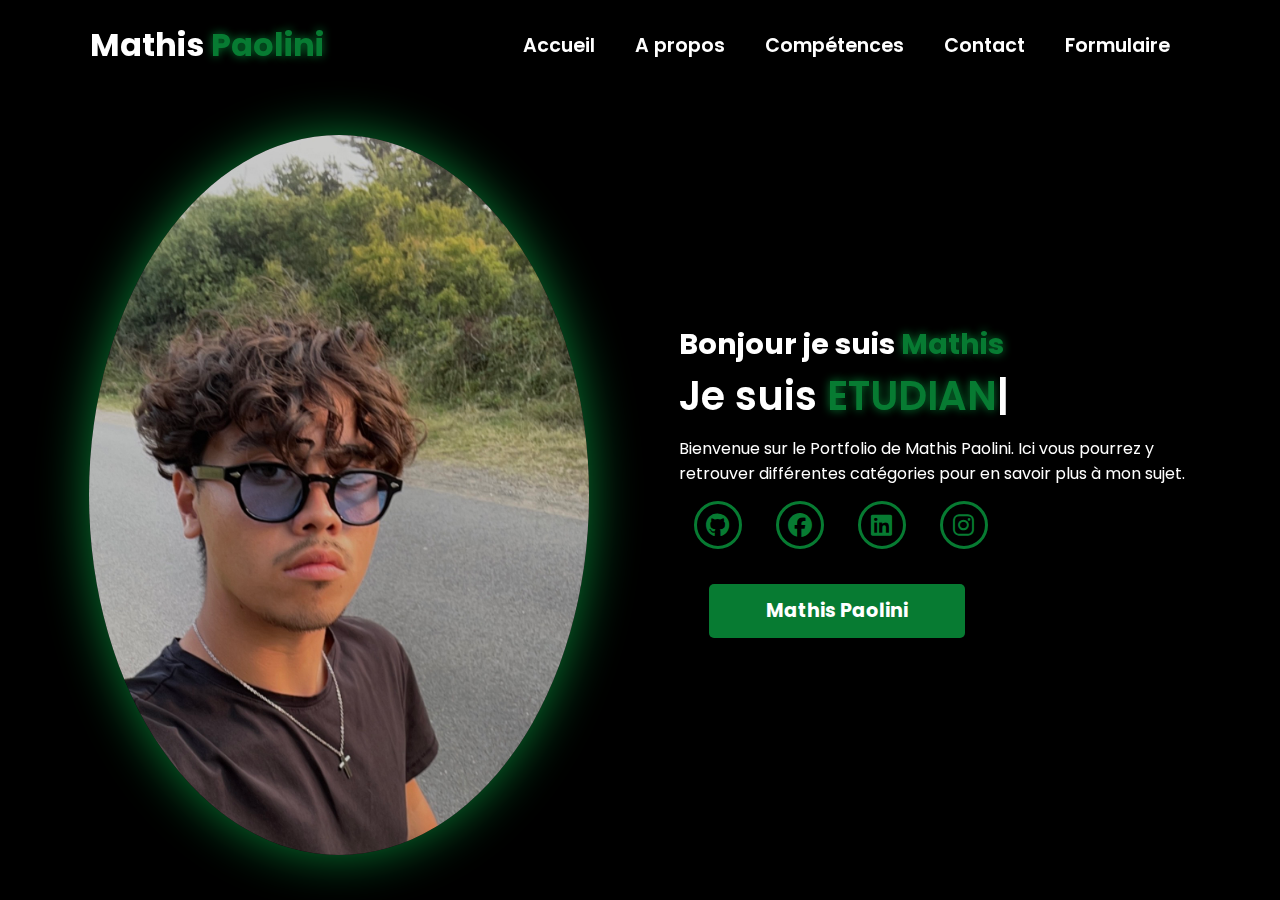
<file: index.html>
<!DOCTYPE html>
<html lang="en">
<head>
    <meta charset="UTF-8">
    <meta name="viewport" content="width=device-width, initial-scale=1.0">
    <link rel="stylesheet" href="https://cdnjs.cloudflare.com/ajax/libs/font-awesome/6.5.1/css/all.min.css">
    <link rel="stylesheet" href="https://unpkg.com/aos@next/dist/aos.css" />
    <link rel="stylesheet" href="style.css">
    <title>Mathis Portfolio</title>
</head>
<body>
    <nav>
        <div class="nav-container">
            <div class="logo" data-aos="zoom-in" data-aos-duration="1500">
                Mathis <span>Paolini</span>
            </div>
            <div class="links">
                <div class="link" data-aos="fade-up" data-aos-duration="1500" data-aos-delay="100"><a href="index.html">Accueil</a></div>
                <div class="link" data-aos="fade-up" data-aos-duration="1500" data-aos-delay="200"><a href="about.html">A propos</a></div>
                <div class="link" data-aos="fade-up" data-aos-duration="1500" data-aos-delay="300"><a href="skills.html">Compétences</a></div>
                <div class="link" data-aos="fade-up" data-aos-duration="1500" data-aos-delay="500"><a href="contact.html">Contact</a></div>
                <div class="link" data-aos="fade-up" data-aos-duration="1500" data-aos-delay="500"><a href="formulaire.html">Formulaire</a></div>
        </div>
        <i class="fa-solid fa-bars hamburg" onclick="hamburg()"></i>
    </div>
        <div class="dropdown">
            <div class="links">
                <a href="index.html">Home</a>
                <a href="about.html">About</a>
                <a href="skills.html">Skills</a>
                <a href="contact.html">Contact</a>
                <i class="fa-solid fa-xmark cancel" onclick="cancel()"></i>
            </div>
        </div>
    </nav>
    <section>
        <div class="main-container">
            <div class="image" data-aos="zoom-out" data-aos-duration="3000">
                <img src="main.jpeg" alt="">
            </div>
            <div class="content">
                <h1 data-aos="fade-left" data-aos-duration="1500" data-aos-delay="700">Bonjour je suis <span>Mathis</span></h1>
                <div class="typewriter" data-aos="fade-right" data-aos-duration="1500" data-aos-delay="900">Je suis <span class="typewriter-text"></span><label for="">|</label></div>
                <p data-aos="flip-down" data-aos-duration="1500" data-aos-delay="1100">Bienvenue sur le Portfolio de Mathis Paolini. Ici vous pourrez y retrouver différentes catégories pour en savoir plus à mon sujet.</p>
                <div class="social-links">
                    <a href="https://github.com/Mathiss07" data-aos="fade-up" data-aos-duration="1500" data-aos-delay="1300"><i class="fa-brands fa-github"></i></a>
                    <a href="https://www.facebook.com/mathis.paolini.90" data-aos="fade-up" data-aos-duration="1500" data-aos-delay="1400"><i class="fa-brands fa-facebook"></i></a>
                    <a href="https://www.linkedin.com/in/mathis-paolini-859a48343/" data-aos="fade-up" data-aos-duration="1500" data-aos-delay="1500"><i class="fa-brands fa-linkedin"></i></a>
                    <a href="https://www.instagram.com/math__pni/?next=%2F" data-aos="fade-up" data-aos-duration="1500" data-aos-delay="1600"><i class="fa-brands fa-instagram"></i></a>
                </div>
                <div class="btn" data-aos="zoom-in" data-aos-duration="1500" data-aos-delay="1800">
                    <button>Mathis Paolini</button>
                </div>
            </div>
        </div>
    </section>
    <script src="https://unpkg.com/aos@next/dist/aos.js"></script>
    <script>
      AOS.init({offset:0});
    </script>
    <script src="script.js"></script>
</body>
</html>
</file>
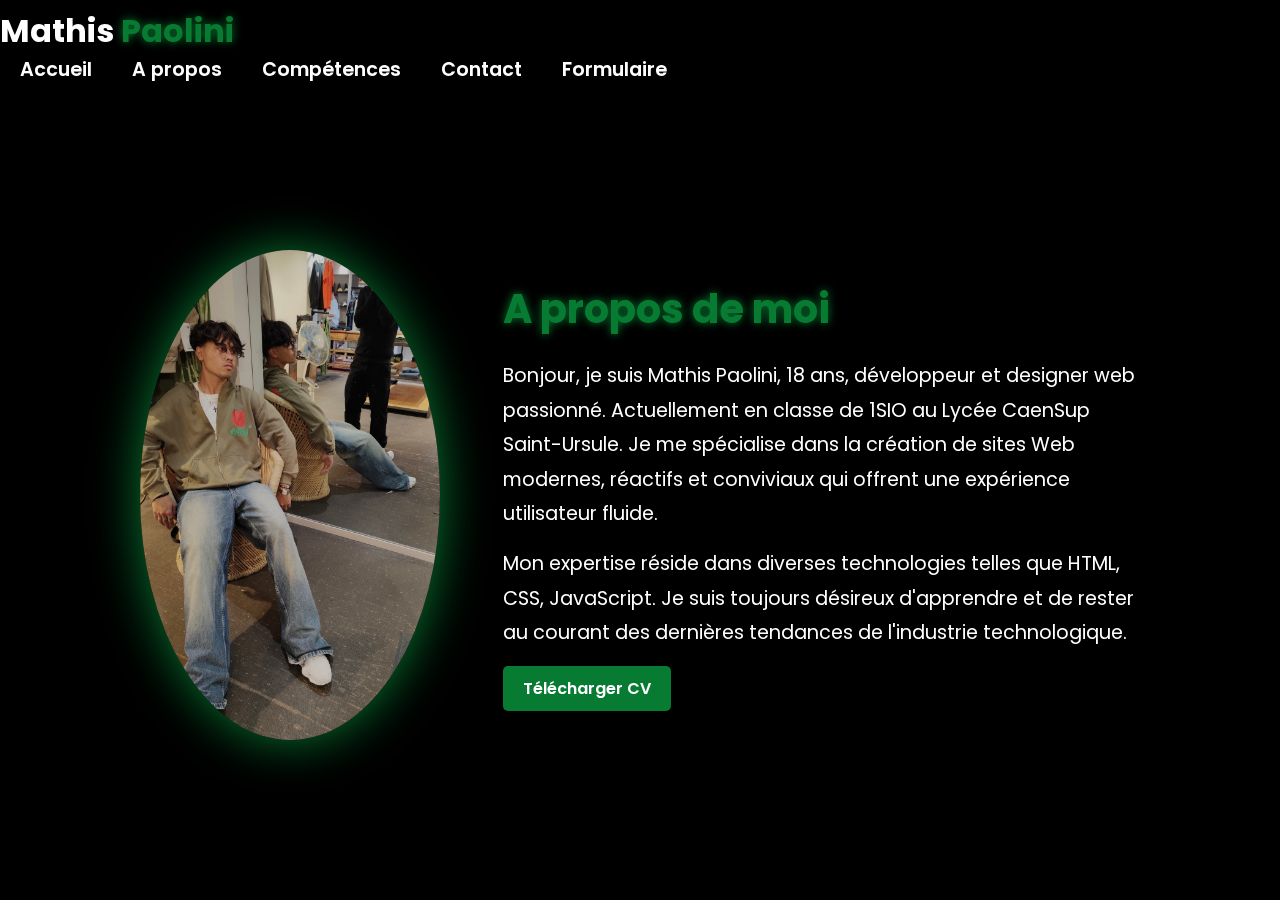
<file: about.html>
<!DOCTYPE html>
<html lang="en">
<head>
    <meta charset="UTF-8">
    <meta name="viewport" content="width=device-width, initial-scale=1.0">
    <link rel="stylesheet" href="https://cdnjs.cloudflare.com/ajax/libs/font-awesome/6.5.1/css/all.min.css">
    <link rel="stylesheet" href="https://unpkg.com/aos@next/dist/aos.css" />
    <link rel="stylesheet" href="about.css">
    <title>About Me</title>
</head>
<body>
    <nav>
        <div class="nav-container">
            <div class="logo" data-aos="zoom-in" data-aos-duration="1500">
                Mathis <span>Paolini</span>
            </div>
            <div class="links">
                <div class="link" data-aos="fade-up" data-aos-duration="1500" data-aos-delay="100"><a href="index.html">Accueil</a></div>
                <div class="link" data-aos="fade-up" data-aos-duration="1500" data-aos-delay="200"><a href="about.html">A propos</a></div>
                <div class="link" data-aos="fade-up" data-aos-duration="1500" data-aos-delay="300"><a href="skills.html">Compétences</a></div>
                <div class="link" data-aos="fade-up" data-aos-duration="1500" data-aos-delay="500"><a href="contact.html">Contact</a></div>
                <div class="link" data-aos="fade-up" data-aos-duration="1500" data-aos-delay="500"><a href="formulaire.html">Formulaire</a></div>
        </div>
    </nav>

    <section class="about-section">
        <div class="about-container">
            <div class="about-image" data-aos="fade-right" data-aos-duration="1500">
                <img src="about.jpeg" alt="About Me">
            </div>
            <div class="about-content" data-aos="fade-left" data-aos-duration="1500">
                <h1>A propos de moi</h1>
                <p>
                    Bonjour, je suis Mathis Paolini, 18 ans, développeur et designer web passionné. 
                    Actuellement en classe de 1SIO au Lycée CaenSup Saint-Ursule.
                    Je me spécialise dans la création de sites Web modernes, réactifs et conviviaux qui offrent une expérience utilisateur fluide.
                </p>
                <p>
                    
Mon expertise réside dans diverses technologies telles que HTML, CSS, JavaScript.
Je suis toujours désireux d'apprendre et de rester au courant des dernières tendances de l'industrie technologique.
                </p>
                <button>Télécharger CV</button>
            </div>
        </div>
    </section>

    <script src="https://unpkg.com/aos@next/dist/aos.js"></script>
    <script>
      AOS.init({offset: 0});
    </script>
    <script src="script.js"></script>
</body>
</html>
</file>
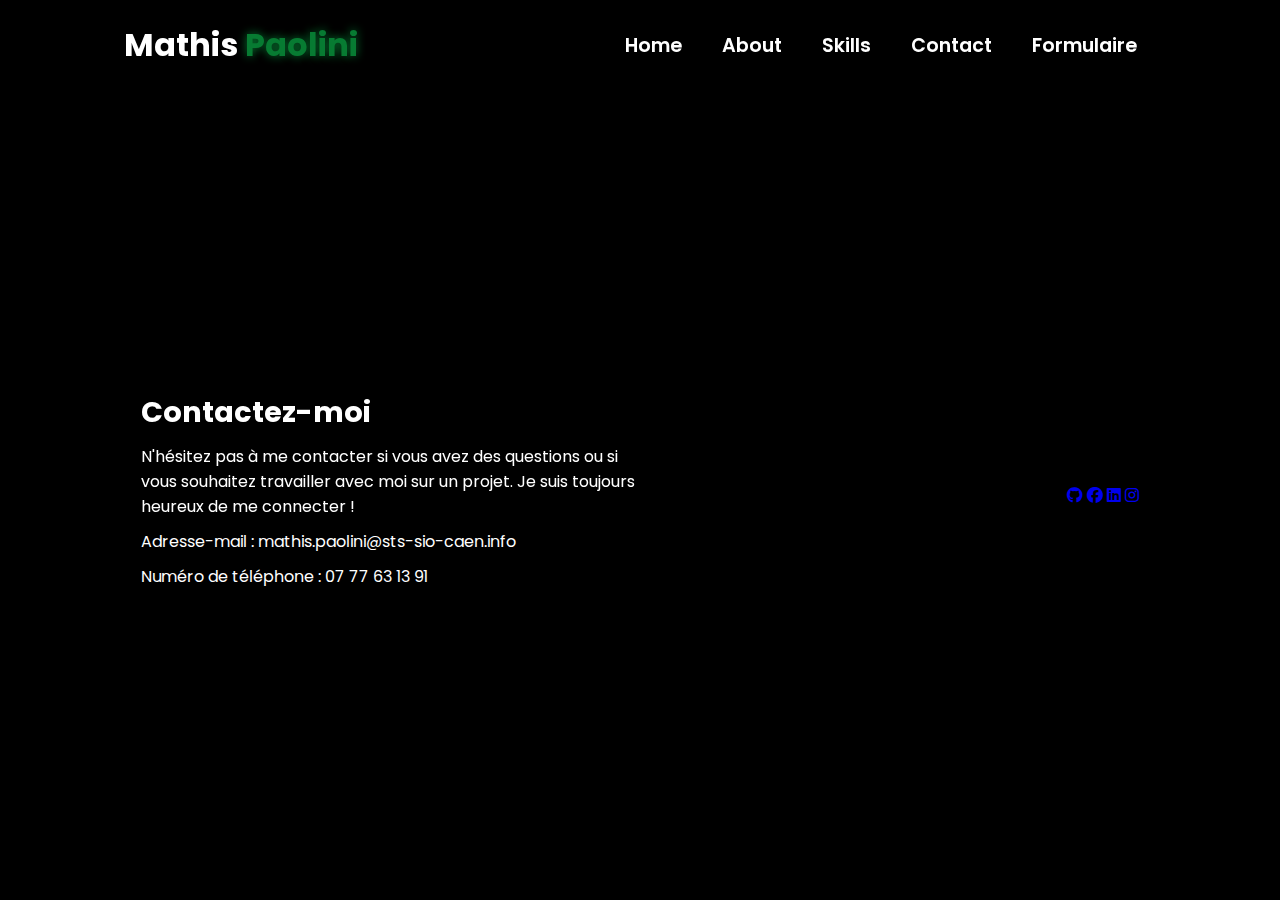
<file: contact.html>
<!DOCTYPE html>
<html lang="en">
<head>
    <meta charset="UTF-8">
    <meta name="viewport" content="width=device-width, initial-scale=1.0">
    <link rel="stylesheet" href="https://cdnjs.cloudflare.com/ajax/libs/font-awesome/6.5.1/css/all.min.css">
    <link rel="stylesheet" href="https://unpkg.com/aos@next/dist/aos.css" />
    <link rel="stylesheet" href="style.css">
    <title>Mathis Portfolio - Contact</title>
</head>
<body>
    <nav>
        <div class="nav-container">
            <div class="logo" data-aos="zoom-in" data-aos-duration="1500">
                Mathis <span>Paolini</span>
            </div>
            <div class="links">
                <div class="link" data-aos="fade-up" data-aos-duration="1500" data-aos-delay="100"><a href="index.html">Home</a></div>
                <div class="link" data-aos="fade-up" data-aos-duration="1500" data-aos-delay="200"><a href="about.html">About</a></div>
                <div class="link" data-aos="fade-up" data-aos-duration="1500" data-aos-delay="300"><a href="skills.html">Skills</a></div>
                <div class="link" data-aos="fade-up" data-aos-duration="1500" data-aos-delay="500"><a href="contact.html">Contact</a></div>
                <div class="link" data-aos="fade-up" data-aos-duration="1500" data-aos-delay="500"><a href="formulaire.html">Formulaire</a></div>
            </div>
            <i class="fa-solid fa-bars hamburg" onclick="hamburg()"></i>
        </div>
        <div class="dropdown">
            <div class="links">
                <a href="index.html">Accueil</a>
                <a href="about.html">A propos</a>
                <a href="skills.html">Compétences</a>
                <a href="contact.html">Contact</a>
                <i class="fa-solid fa-xmark cancel" onclick="cancel()"></i>
            </div>
        </div>
    </nav>

    <section>
        <div class="main-container">
            <div class="content">
                <h1 data-aos="fade-left" data-aos-duration="1500" data-aos-delay="700">Contactez-moi</h1>
                <p data-aos="flip-down" data-aos-duration="1500" data-aos-delay="1100">
                    N'hésitez pas à me contacter si vous avez des questions ou si vous souhaitez travailler avec moi sur un projet. Je suis toujours heureux de me connecter !
                    <p>Adresse-mail : mathis.paolini@sts-sio-caen.info </p> 
                    <p> Numéro de téléphone : 07 77 63 13 91 </p>
                </p>
            </div>
        <h2>Suivez moi</h2>
        <div class="social-icons">
            <a href="https://github.com/Mathiss07" data-aos="fade-up" data-aos-duration="1500" data-aos-delay="1300"><i class="fa-brands fa-github"></i></a>
            <a href="https://www.facebook.com/mathis.paolini.90" data-aos="fade-up" data-aos-duration="1500" data-aos-delay="1400"><i class="fa-brands fa-facebook"></i></a>
            <a href="https://www.linkedin.com/in/mathis-paolini-859a48343/" data-aos="fade-up" data-aos-duration="1500" data-aos-delay="1500"><i class="fa-brands fa-linkedin"></i></a>
            <a href="https://www.instagram.com/math__pni/?next=%2F" data-aos="fade-up" data-aos-duration="1500" data-aos-delay="1600"><i class="fa-brands fa-instagram"></i></a>
        </div>
    </section>

    <script src="https://unpkg.com/aos@next/dist/aos.js"></script>
    <script>
        AOS.init({offset: 0});
    </script>
    <script src="script.js"></script>
</body>
</html>
</file>
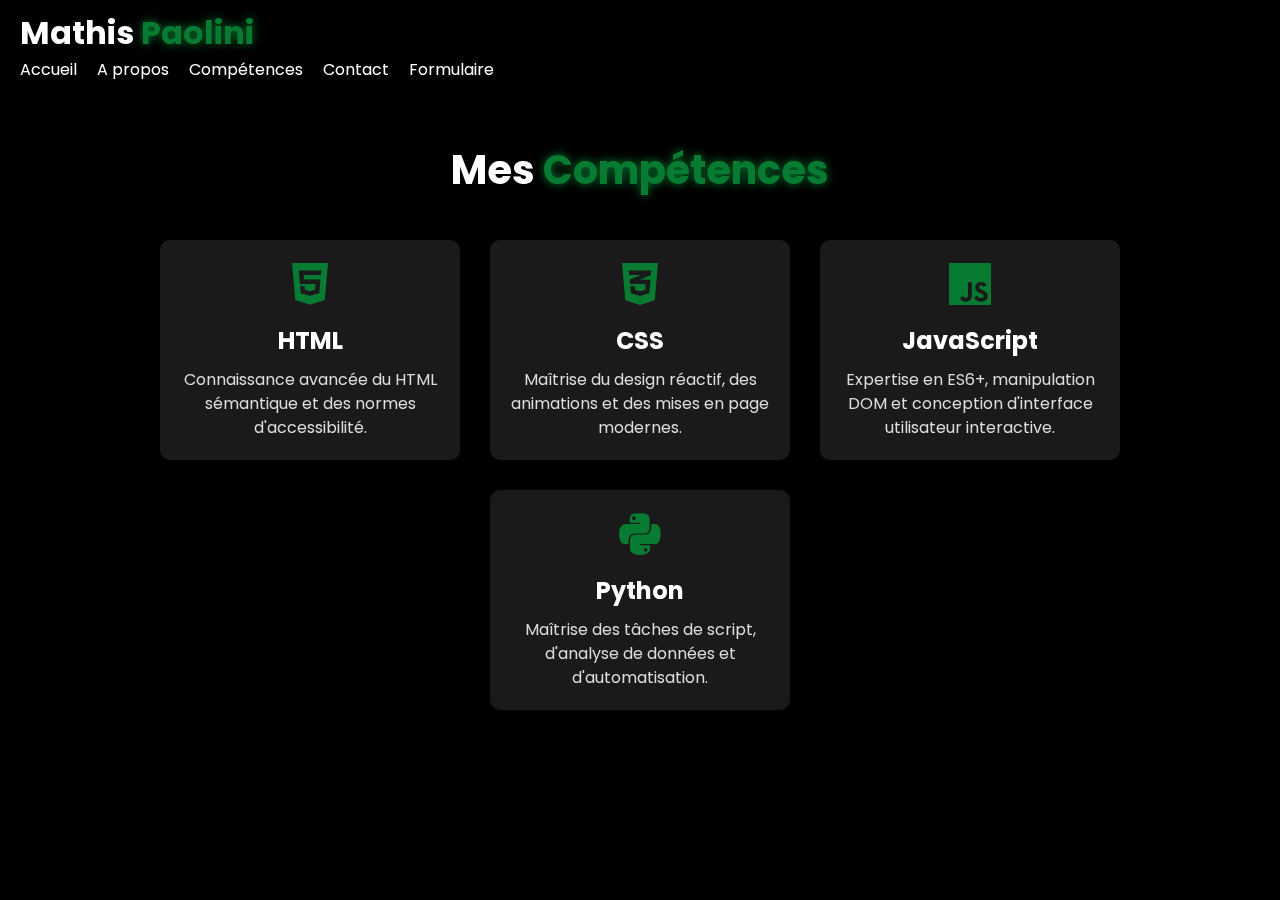
<file: skills.html>
<!DOCTYPE html>
<html lang="en">
<head>
    <meta charset="UTF-8">
    <meta name="viewport" content="width=device-width, initial-scale=1.0">
    <link rel="stylesheet" href="https://cdnjs.cloudflare.com/ajax/libs/font-awesome/6.5.1/css/all.min.css">
    <link rel="stylesheet" href="https://unpkg.com/aos@next/dist/aos.css" />
    <link rel="stylesheet" href="skills.css">
    <title>Skills - Mathis Portfolio</title>
</head>
<body>
    <nav>
        <div class="nav-container">
            <div class="logo" data-aos="zoom-in" data-aos-duration="1500">
                Mathis <span>Paolini</span>
            </div>
            <div class="links">
                <div class="link" data-aos="fade-up" data-aos-duration="1500" data-aos-delay="100"><a href="index.html">Accueil</a></div>
                <div class="link" data-aos="fade-up" data-aos-duration="1500" data-aos-delay="200"><a href="about.html">A propos</a></div>
                <div class="link" data-aos="fade-up" data-aos-duration="1500" data-aos-delay="300"><a href="skills.html">Compétences</a></div>
                <div class="link" data-aos="fade-up" data-aos-duration="1500" data-aos-delay="500"><a href="contact.html">Contact</a></div>
                <div class="link" data-aos="fade-up" data-aos-duration="1500" data-aos-delay="500"><a href="formulaire.html">Formulaire</a></div>
            </div>
            <i class="fa-solid fa-bars hamburg" onclick="hamburg()"></i>
        </div>
    </nav>

    <section class="skills-section">
        <div class="container">
            <h1 class="section-title" data-aos="fade-down" data-aos-duration="1500">Mes <span>Compétences</span></h1>
            <div class="skills-container">
                <div class="skill" data-aos="fade-up" data-aos-duration="1000" data-aos-delay="100">
                    <i class="fa-brands fa-html5"></i>
                    <h3>HTML</h3>
                    <p>Connaissance avancée du HTML sémantique et des normes d'accessibilité.</p>
                </div>
                <div class="skill" data-aos="fade-up" data-aos-duration="1000" data-aos-delay="200">
                    <i class="fa-brands fa-css3-alt"></i>
                    <h3>CSS</h3>
                    <p>Maîtrise du design réactif, des animations et des mises en page modernes.</p>
                </div>
                <div class="skill" data-aos="fade-up" data-aos-duration="1000" data-aos-delay="300">
                    <i class="fa-brands fa-js"></i>
                    <h3>JavaScript</h3>
                    <p>Expertise en ES6+, manipulation DOM et conception d'interface utilisateur interactive.</p>
                </div>
                <div class="skill" data-aos="fade-up" data-aos-duration="1000" data-aos-delay="600">
                    <i class="fa-brands fa-python"></i>
                    <h3>Python</h3>
                    <p>Maîtrise des tâches de script, d'analyse de données et d'automatisation.</p>
                </div>
            </div>
        </div>
    </section>

    <script src="https://unpkg.com/aos@next/dist/aos.js"></script>
    <script>
      AOS.init({offset: 0});
    </script>
    <script src="script.js"></script>
</body>
</html>
</file>
<file: style.css>
@import url('https://fonts.googleapis.com/css2?family=Poppins:wght@100;200;300;400;500;600&display=swap');
*{
    padding: 0;
    margin: 0;
    font-family: 'Poppins', sans-serif;
    box-sizing: border-box;
}
body{
    width: 100%;
    height: 100vh;
    overflow: hidden;
    background-color: black;
}
nav{
    width: 100%;
    height: 10vh;
    position: sticky;
}
.nav-container{
    width: 100%;
    height: 100%;
    display: flex;
    justify-content: space-around;
    align-items: center;
}
.logo{
    color: white;
    font-size: 2rem;
    font-weight: bold;
}
.logo span{
    color: #077b32;
    text-shadow: 0 0 10px #077b32;
}
.hamburg,
.cancel{
    cursor: pointer;
    position: absolute;
    right: 15px;
    top: 10px;
    color: white;
    display: none;
    font-size: clamp(2.5rem, 0.5rem + 5vw, 3rem);
}
.nav-container .links{
    display: flex;
}
.nav-container .links a{
    position: relative;
    font-size: 1.2rem;
    color: white;
    margin: 0 20px;
    text-decoration: none;
    font-weight: 550;
    transition: 0.3s linear;
}
.nav-container .links a::before{
    position: absolute;
    content: "";
    bottom: -3px;
    left: 0;
    width: 0%;
    height: 3px;
    background-color: #077b32;
    transition: 0.2s linear;
}
.nav-container .links a:hover::before{
    width: 100%;
}
.nav-container .links a:hover{
    color: #077b32;
}
.dropdown{
    z-index: 100;
    position: absolute;
    top: 0;
    transform: translateY(-500px);
    width: 100%;
    height: auto;
    backdrop-filter: blur(4px) brightness(40%);
    box-shadow:  0 0 20px black;
    transition: 0.2s linear;
}
.dropdown .links a{
    display: flex;
    color: white;
    text-decoration: none;
    justify-content: center;
    padding: 15px 0;
    align-items: center;
    transition: 0.2s linear;
}
.dropdown .links a:hover{
    background-color: #077b32;
}
section{
    width: 100%;
    height: 90vh;
}
.main-container{
    width: 100%;
    height: 100%;
    display: flex;
    justify-content: space-evenly;
    align-items: center;
}
.main-container .image{
    width: 500px;
    height: 80vh;
    border-radius: 100%;
    overflow: hidden;
    box-shadow: 0 0 50px #077b32;
}
.main-container .image img{
    width: 100%;
}
.main-container .image:hover{
    animation: animate 1.5s ease-in-out infinite;
}
@keyframes animate {
    0%{
        scale: 1;
    }
    50%{
        scale: 1.05;
    }
    100%{
        scale: 1;
    }
}
.main-container .content{
    color: white;
    width: 40%;
    min-height: 100px;
}
.content h1{
    font-size: clamp(1rem, 1rem + 5vw, 1.8rem);
}
.content h1 span{
    color: #077b32;
    text-shadow: 0  0 10px #077b32;
}
.content .typewriter{
    font-size: clamp(1rem, 1rem + 5vw, 2.5rem);
    font-weight: 600;
}
.content .typewriter-text{
    color: #077b32;
    text-shadow: 0 0 10px #077b32;
}
.content p{
    font-size: clamp(0.4rem , 0.2rem + 9vw, 1rem);
    margin: 10px 0;
}
.social-links i{
    display: inline-flex;
    justify-content: center;
    align-items: center;
    width: 3rem;
    height: 3rem;
    background-color: transparent;
    border: 0.2rem solid #077b32;
    border-radius: 50%;
    color: #077b32;
    margin: 5px 15px;
    font-size: 1.5rem;
    transition: 0.2s linear;
}
.social-links i:hover{
    scale: 1.3;
    color: black;
    background-color: #077b32;
    filter: drop-shadow(0 0 10px #077b32);
}
.content button{
    width: 50%;
    height: 6vh;
    margin: 30px;
    background-color: #077b32;
    color: white;
    border: none;
    outline: none;
    font-size: 120%;
    font-weight: 700;
    border-radius: 5px;
    transition: 0.2s linear;
}
.content button:hover{
    scale: 1.1;
    color: #077b32;
    border: 2px solid #077b32;
    background-color: transparent;
    font-weight: 700;
    box-shadow: 0 0 40px #077b32;
}
@media (max-width:884px) {
    nav .logo{
        position: absolute;
        top: 16px;
        left: 15px;
        font-size: 1.5rem;
    }
    .main-container {
        display: flex;
        flex-direction: column;
    }
    .nav-container .links{
        display: none;
    }
    .hamburg,
    .cancel{
        display: block;
    }
    .main-container .content{
        width: 80%;
    }
    .social-links i{
        width: 2.5rem;
        height: 2.5rem;
        font-size: 1.5rem;
    }
    .main-container .image{
        z-index: -1;
        width: 50%;
        height: 60%;
    }
}
@media (max-width:440px){
    .main-container .image{
        width: 50%;
        height: 60%;
        margin-bottom: 0px;
    }
    .main-container .content{
        width: 80%;
    }
    .main-container button{
        margin-top: 15px;
    }
}
</file>
<file: about.css>
@import url('https://fonts.googleapis.com/css2?family=Poppins:wght@100;200;300;400;500;600&display=swap');

* {
    padding: 0;
    margin: 0;
    font-family: 'Poppins', sans-serif;
    box-sizing: border-box;
}

body {
    width: 100%;
    min-height: 100vh;
    background-color: black;
    color: white;
}

nav {
    width: 100%;
    height: 10vh;
    display: flex;
    align-items: center;
    position: sticky;
    top: 0;
    z-index: 10;
    background: rgba(0, 0, 0, 0.8);
    backdrop-filter: blur(10px);
}

.logo {
    color: white;
    font-size: 2rem;
    font-weight: bold;
}

.logo span {
    color: #077b32;
    text-shadow: 0 0 10px #077b32;
}

.nav-container .links {
    display: flex;
}

.nav-container .links a {
    font-size: 1.2rem;
    color: white;
    margin: 0 20px;
    text-decoration: none;
    font-weight: 550;
    transition: 0.3s linear;
}

.about-section {
    width: 100%;
    min-height: 90vh;
    display: flex;
    align-items: center;
    justify-content: center;
    padding: 50px 10%;
}

.about-container {
    display: flex;
    justify-content: space-between;
    align-items: center;
    width: 100%;
}

.about-image {
    flex: 1;
    display: flex;
    justify-content: center;
    align-items: center;
}

.about-image img {
    width: 300px;
    border-radius: 50%;
    box-shadow: 0 0 50px #077b32;
}

.about-content {
    flex: 2;
    margin-left: 50px;
}

.about-content h1 {
    font-size: 2.5rem;
    margin-bottom: 20px;
    color: #077b32;
    text-shadow: 0 0 10px #077b32;
}

.about-content p {
    font-size: 1.2rem;
    margin-bottom: 15px;
    line-height: 1.8;
}

.about-content button {
    padding: 10px 20px;
    background-color: #077b32;
    color: white;
    border: none;
    font-size: 1rem;
    font-weight: 600;
    border-radius: 5px;
    cursor: pointer;
    transition: all 0.3s ease;
}

.about-content button:hover {
    background-color: white;
    color: #077b32;
    box-shadow: 0 0 15px #077b32;
}
</file>
<file: skills.css>
@import url('https://fonts.googleapis.com/css2?family=Poppins:wght@100;200;300;400;500;600&display=swap');

* {
    margin: 0;
    padding: 0;
    box-sizing: border-box;
    font-family: 'Poppins', sans-serif;
}

body {
    width: 100%;
    height: 100%;
    background-color: black;
    color: white;
    overflow-x: hidden;
}

nav {
    width: 100%;
    height: 10vh;
    position: sticky;
    top: 0;
    display: flex;
    justify-content: space-between;
    align-items: center;
    background-color: rgba(0, 0, 0, 0.8);
    padding: 0 20px;
    z-index: 1000;
}

.logo {
    font-size: 2rem;
    font-weight: bold;
    color: white;
}

.logo span {
    color: #077b32;
    text-shadow: 0 0 10px #077b32;
}

.links {
    display: flex;
    gap: 20px;
}

.links a {
    color: white;
    text-decoration: none;
    font-size: 1rem;
    transition: color 0.3s ease;
}

.links a:hover {
    color: #077b32;
}

.hamburg,
.cancel {
    display: none;
    font-size: 2rem;
    color: white;
    cursor: pointer;
}

.skills-section {
    width: 100%;
    padding: 50px 20px;
    text-align: center;
    background-color: black;
}

.section-title {
    font-size: 2.5rem;
    margin-bottom: 40px;
    color: white;
}

.section-title span {
    color: #077b32;
    text-shadow: 0 0 10px #077b32;
}

.skills-container {
    display: flex;
    flex-wrap: wrap;
    justify-content: center;
    gap: 30px;
}

.skill {
    background-color: rgba(255, 255, 255, 0.1);
    width: 300px;
    padding: 20px;
    border-radius: 10px;
    text-align: center;
    box-shadow: 0 0 15px rgba(0, 0, 0, 0.5);
    transition: transform 0.3s ease, box-shadow 0.3s ease;
}

.skill:hover {
    transform: translateY(-10px);
    box-shadow: 0 0 20px #077b32;
}

.skill i {
    font-size: 3rem;
    color: #077b32;
    margin-bottom: 15px;
}

.skill h3 {
    font-size: 1.5rem;
    margin-bottom: 10px;
}

.skill p {
    font-size: 1rem;
    line-height: 1.5;
    color: #ddd;
}

@media (max-width: 768px) {
    .skills-container {
        flex-direction: column;
        align-items: center;
    }

    .skill {
        width: 90%;
    }
}
</file>
